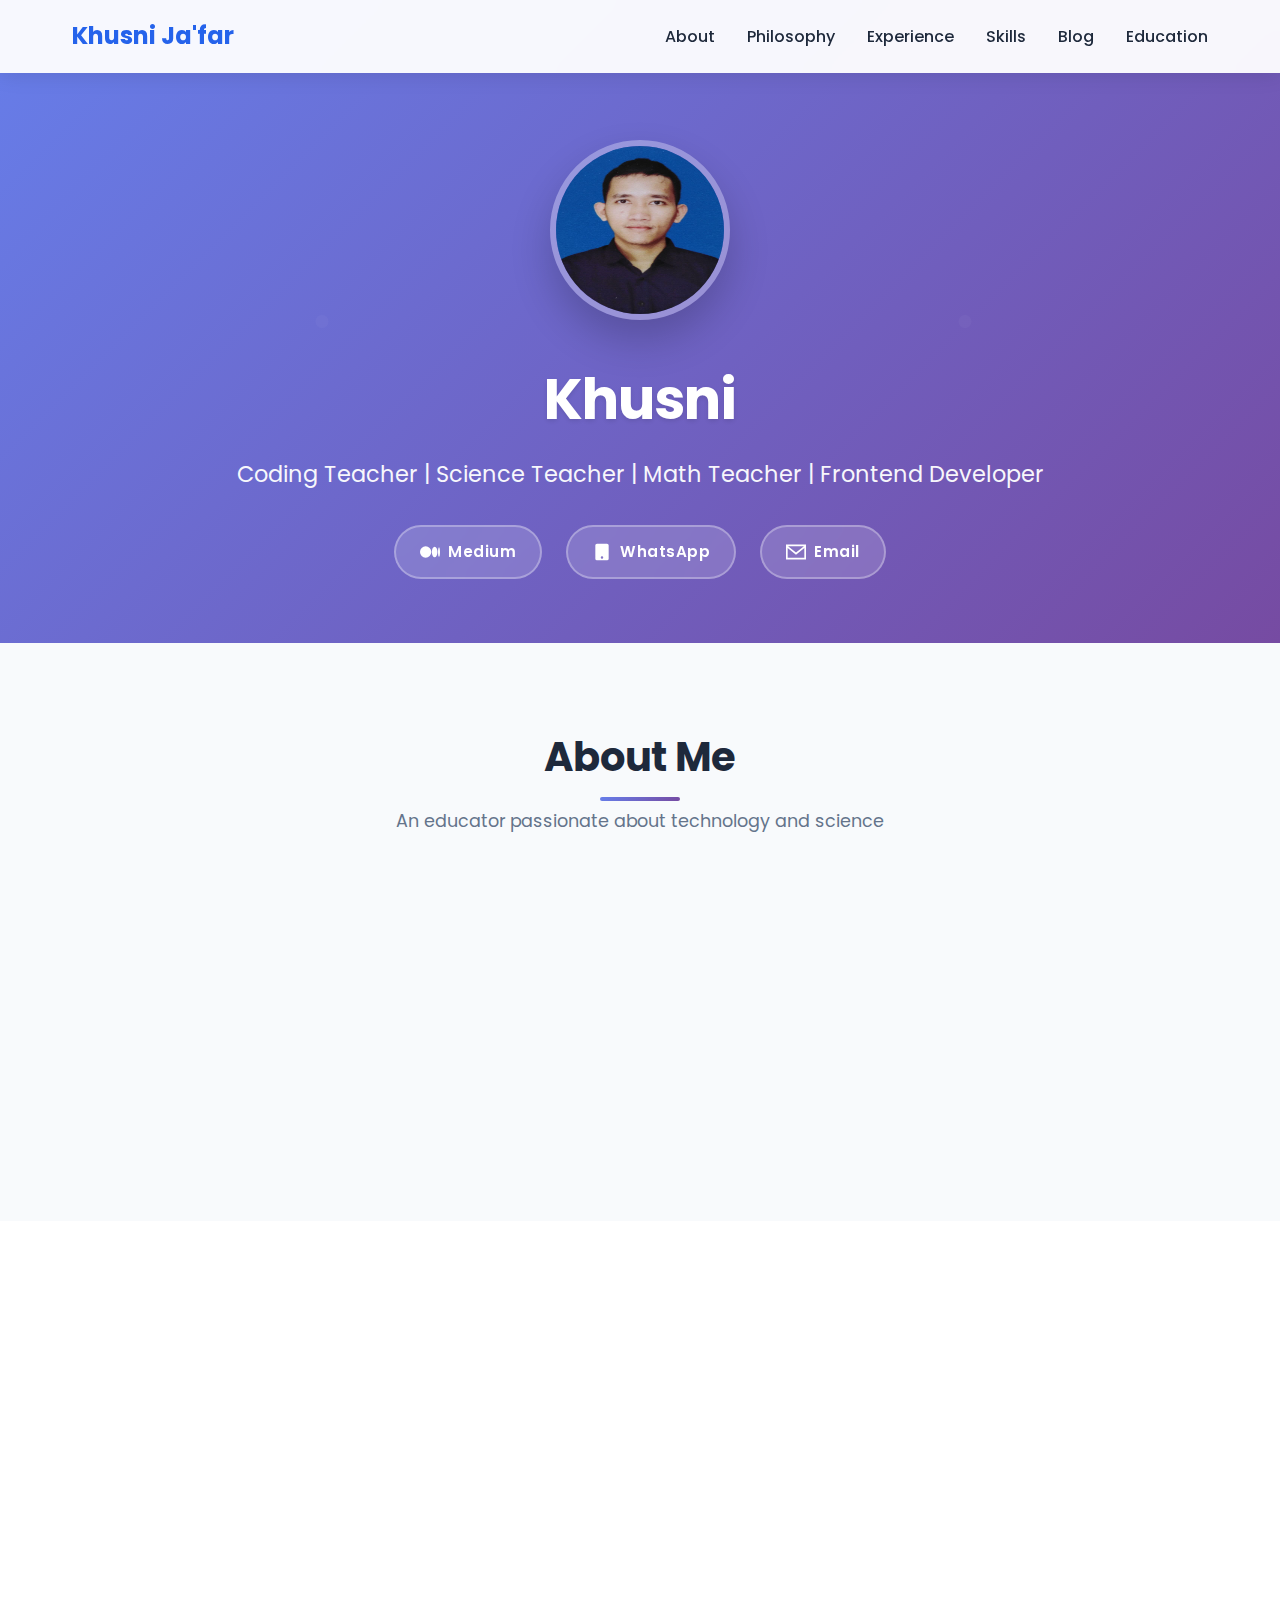
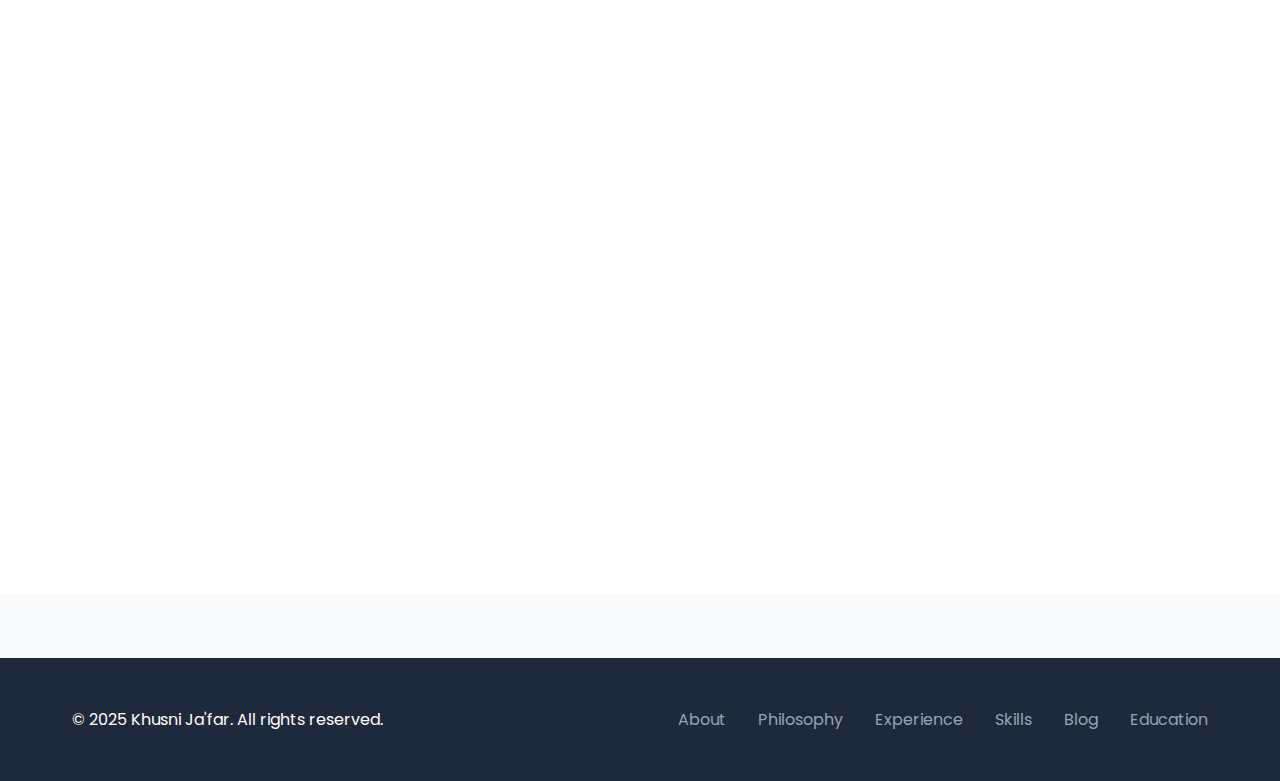
<file: index.html>
<!DOCTYPE html>
<html lang="id">

<head>
    <meta charset="UTF-8">
    <meta name="viewport" content="width=device-width, initial-scale=1.0">

    <!-- Primary Meta Tags -->
    <title>Khusni Ja'far - Coding Mentor, Math & Science Teacher | Educator & Frontend Developer</title>
    <meta name="title" content="Khusni Ja'far - Coding Mentor, Math & Science Teacher | Educator & Frontend Developer">
    <meta name="description"
        content="Khusni Ja'far adalah Coding Mentor, Math & Science Teacher, dan Frontend Developer. Spesialisasi dalam coding education, ilmu pengetahuan alam, dan matematika. Pengalaman mengajar di berbagai institusi pendidikan.">
    <meta name="keywords"
        content="Khusni Ja'far, coding mentor, coding teacher, math teacher, science teacher, frontend developer, educator, pengajar coding, guru matematika, guru IPA, pendidikan fisika">
    <meta name="author" content="Khusni Ja'far">
    <meta name="robots" content="index, follow, max-image-preview:large, max-snippet:-1, max-video-preview:-1">
    <meta name="googlebot" content="index, follow">
    <meta name="bingbot" content="index, follow">
    <meta name="language" content="Indonesian">
    <meta name="revisit-after" content="7 days">

    <!-- Google Search Console Verification -->
    <meta name="google-site-verification" content="google06a951b542b6181d" />

    <!-- Canonical URL -->
    <link rel="canonical" href="https://khusnijafar.netlify.app/">

    <!-- Open Graph / Facebook -->
    <meta property="og:type" content="website">
    <meta property="og:url" content="https://khusnijafar.netlify.app/">
    <meta property="og:title" content="Khusni Ja'far - Coding Mentor, Math & Science Teacher">
    <meta property="og:description"
        content="Coding Mentor, Math & Science Teacher, dan Frontend Developer. Spesialisasi dalam coding education, ilmu pengetahuan alam, dan matematika.">
    <meta property="og:image" content="https://khusnijafar.netlify.app/public/khusni-photo.jpg">
    <meta property="og:image:width" content="1200">
    <meta property="og:image:height" content="630">
    <meta property="og:locale" content="id_ID">
    <meta property="og:site_name" content="Khusni Ja'far - Personal Website">

    <!-- Twitter -->
    <meta name="twitter:card" content="summary_large_image">
    <meta name="twitter:url" content="https://khusnijafar.netlify.app/">
    <meta name="twitter:title" content="Khusni Ja'far - Coding Mentor, Math & Science Teacher">
    <meta name="twitter:description"
        content="Coding Mentor, Math & Science Teacher, dan Frontend Developer. Spesialisasi dalam coding education, ilmu pengetahuan alam, dan matematika.">
    <meta name="twitter:image" content="https://khusnijafar.netlify.app/public/khusni-photo.jpg">
    <meta name="twitter:creator" content="@yourtwitterhandle">

    <!-- Additional SEO -->
    <meta name="theme-color" content="#2563eb">
    <link rel="preconnect" href="https://fonts.googleapis.com">
    <link rel="preconnect" href="https://fonts.gstatic.com" crossorigin>
    <link href="https://fonts.googleapis.com/css2?family=Poppins:wght@300;400;500;600;700&display=swap"
        rel="stylesheet">
    <link rel="stylesheet" href="style.css">
</head>

<body>
    <!-- Navigation -->
    <nav class="nav" id="navbar">
        <div class="container">
            <a href="#" class="nav-logo">Khusni Ja'far</a>
            <button class="mobile-nav-toggle" id="mobile-nav-toggle">
                <span></span>
                <span></span>
                <span></span>
            </button>
            <ul class="nav-menu" id="nav-menu">
                <li><a href="#summary">About</a></li>
                <li><a href="#philosophy">Philosophy</a></li>
                <li><a href="#work-experience">Experience</a></li>
                <li><a href="#skills">Skills</a></li>
                <li><a href="#blog">Blog</a></li>
                <li><a href="#education">Education</a></li>
            </ul>
        </div>
    </nav>

    <!-- Header -->
    <header>
        <div class="container">
            <img src="public/khusni-photo.jpg" alt="Khusni Ja'far" class="profile-img">
            <h1>Khusni Ja'far</h1>
            <p>Coding Teacher | Science Teacher | Math Teacher | Frontend Developer</p>
            <div class="social-links">
                <a href="https://medium.com/tulisankhusni" target="_blank" rel="noopener noreferrer nofollow"
                    class="social-link">
                    <svg width="24" height="24" viewBox="0 0 24 24" fill="currentColor">
                        <path
                            d="M13.54 12a6.8 6.8 0 01-6.77 6.82A6.8 6.8 0 010 12a6.8 6.8 0 016.77-6.82A6.8 6.8 0 0113.54 12zM20.96 12c0 3.54-1.51 6.42-3.38 6.42-1.87 0-3.39-2.88-3.39-6.42s1.52-6.42 3.39-6.42 3.38 2.88 3.38 6.42M24 12c0 3.17-.53 5.75-1.19 5.75-.66 0-1.19-2.58-1.19-5.75s.53-5.75 1.19-5.75C23.47 6.25 24 8.83 24 12z" />
                    </svg>
                    <span>Medium</span>
                </a>
                <a href="https://wa.me/6285282923236" target="_blank" rel="noopener noreferrer nofollow"
                    class="social-link">
                    <svg width="24" height="24" viewBox="0 0 24 24" fill="currentColor">
                        <path
                            d="M6 2h12a2 2 0 0 1 2 2v16a2 2 0 0 1-2 2H6a2 2 0 0 1-2-2V4a2 2 0 0 1 2-2zm6 18a1.5 1.5 0 1 0 0-3 1.5 1.5 0 0 0 0 3z" />
                    </svg>
                    <span>WhatsApp</span>
                </a>
                <a href="mailto:khusnijafar@gmail.com" class="social-link">
                    <svg width="24" height="24" viewBox="0 0 24 24" fill="currentColor">
                        <path
                            d="M0 3v18h24V3H0zm21.518 2L12 12.713 2.482 5h19.036zM2 19V7.183l10 8.104 10-8.104V19H2z" />
                    </svg>
                    <span>Email</span>
                </a>
            </div>
        </div>
    </header>

    <!-- Summary Section -->
    <section id="summary">
        <div class="container">
            <div class="section-header fade-in-up">
                <h2>About Me</h2>
                <p>An educator passionate about technology and science</p>
            </div>
            <div class="card fade-in-up">
                <p>Hello, I am Khusni Ja'far, a dedicated educator driven by a philosophy of lifelong learning. My
                    journey began with a profound love for reading and self-improvement, which naturally evolved into a
                    commitment to education. I am passionate about bridging the gap between theory and practice,
                    specifically within the fields of Informatics, Natural Sciences, and Mathematics. My goal is to not
                    only transfer knowledge but to inspire critical thinking and technical proficiency in the next
                    generation of learners.
                </p>
            </div>
        </div>
    </section>

    <!-- Educational Philosophy Section -->
    <section id="philosophy">
        <div class="container">
            <div class="section-header fade-in-up">
                <h2>My Educational Philosophy</h2>
                <p>My approach to teaching and student development</p>
            </div>
            <div class="card fade-in-up">
                <p>I believe that every student is intelligent and possesses unique talents. I do not favor only one or
                    two of the most academically gifted students in my class, nor do I look down on those who struggle
                    to keep up. In my view, students who excel in and enjoy my subject likely have a natural interest or
                    inclination in that area.</p>

                <p>However, I remain committed to professionally delivering lessons in a way that helps all students
                    understand the material effectively.</p>

                <p>Each student has their own path to success—some may thrive working in offices, others as scientists,
                    content creators, athletes, artists, and so on. Therefore, I do not force all students to become
                    experts in the subject I teach. I recognize that every student has different types of intelligence
                    and unique talents.</p>
            </div>
        </div>
    </section>

    <!-- Work Experience Section -->
    <section id="work-experience">
        <div class="container">
            <div class="section-header fade-in-up">
                <h2>Professional Experience</h2>
                <p>My journey in software development and education</p>
            </div>
            <div class="card slide-in-left">
                <div class="job">
                    <h3>Coding Teacher - Part-time</h3>
                    <p class="company">Kalananti by Ruang Guru | 2025 – Present</p>
                    <ul>
                        <li>Teaching MIT App Inventor coding to students at SMP N 1 Bogor</li>
                        <li>Teaching basic programming knowledge and logic programming</li>
                        <li>Guiding students through hands-on projects and problem-solving activities in app creation
                        </li>
                        <li>Creating and implementing creative assignments to enhance student engagement</li>
                        <li>Assessing and evaluating student performance</li>
                    </ul>
                </div>
                <div class="job">
                    <h3>Math Teacher</h3>
                    <p class="company">Ruang Guru Private | 2025 – Present</p>
                    <ul>
                        <li>Teaching private one-on-one Math lessons for Grade 9 and 10 students</li>
                        <li>Creating and implementing creative assignments to enhance student engagement</li>
                        <li>Assessing and evaluating student performance</li>
                    </ul>
                </div>
                <div class="job">
                    <h3>Coding Mentor - Freelance</h3>
                    <p class="company">Timedoor Academy | 2024 – Present</p>
                    <ul>
                        <li>Mentoring students, providing assistance and guidance in resolving difficulties encountered
                            during learning.</li>
                        <li>Supporting students in their self-paced learning, offering problem-solving strategies and
                            clarifying complex concepts to enhance understanding.</li>
                    </ul>
                </div>
                <div class="job">
                    <h3>Frontend Developer - Full-time</h3>
                    <p class="company">Tilaka Nusa Teknologi | 2022 - 2025</p>
                    <ul>
                        <li>Conducted debugging, fixing errors and bugs for optimized mobile and web applications
                            performance</li>
                        <li>Worked collaboratively in an agile team environment with cross-functional teams</li>
                    </ul>
                </div>
            </div>
        </div>
    </section>

    <!-- Skills Section -->
    <section id="skills">
        <div class="container">
            <div class="section-header fade-in-up">
                <h2>Skills & Expertise</h2>
                <p>Technical skills and professional competencies</p>
            </div>
            <div class="skills-grid">
                <div class="skill-category fade-in-up">
                    <h4>🔄 Professional Skills</h4>
                    <div class="skill-tags">
                        <span class="skill-tag">Team Collaboration</span>
                        <span class="skill-tag">Time Management</span>
                        <span class="skill-tag">Adaptability</span>
                        <span class="skill-tag">Creativity & Innovation</span>
                        <span class="skill-tag">Problem Solving</span>
                        <span class="skill-tag">Critical Thinking</span>
                        <span class="skill-tag">Responsible</span>
                    </div>
                </div>
                <div class="skill-category fade-in-up">
                    <h4>👨‍🏫 Education & Mentoring</h4>
                    <div class="skill-tags">
                        <span class="skill-tag">Student Mentoring</span>
                        <span class="skill-tag">Teaching</span>
                        <span class="skill-tag">Informatics</span>
                        <span class="skill-tag">Science</span>
                        <span class="skill-tag">Natural Sciences</span>
                        <span class="skill-tag">Physics</span>
                        <span class="skill-tag">Mathematics</span>
                    </div>
                </div>
                <div class="skill-category fade-in-up">
                    <h4>💻 Technical Skills</h4>
                    <div class="skill-tags">
                        <span class="skill-tag">HTML</span>
                        <span class="skill-tag">CSS</span>
                        <span class="skill-tag">JavaScript</span>
                        <span class="skill-tag">React</span>
                        <span class="skill-tag">Git</span>
                    </div>
                </div>
            </div>
        </div>
    </section>

    <!-- Blog Section -->
    <section id="blog">
        <div class="container">
            <div class="section-header fade-in-up">
                <h2>Blog & Articles</h2>
                <p>Beberapa tulisan yang saya publikasikan agar pembaca bisa ikut belajar dan refleksi bersama</p>
            </div>
            <div class="blog-grid">
                <article class="blog-card fade-in-up">
                    <div class="blog-meta">
                        <span class="blog-date">2025</span>
                        <span class="blog-platform">Medium</span>
                    </div>
                    <h3 class="blog-title">Belajar Koding dari Nol: Mengapa Logika Lebih Penting daripada Syntax</h3>
                    <p class="blog-excerpt">
                        Tulisan reflektif tentang bagaimana saya mengajarkan dasar-dasar logika pemrograman ke siswa,
                        dengan pendekatan yang sederhana, manusiawi, dan menyenangkan.
                    </p>
                    <div class="blog-tags">
                        <span class="blog-tag">Coding Education</span>
                        <span class="blog-tag">Teaching</span>
                        <span class="blog-tag">Refleksi</span>
                    </div>
                    <a href="https://medium.com/tulisankhusni/belajar-koding-dari-nol-mengapa-logika-lebih-penting-daripada-syntax-71d5c48615ab"
                        target="_blank" rel="noopener noreferrer nofollow" class="blog-link">
                        Baca di Medium
                    </a>
                </article>

                <article class="blog-card fade-in-up">
                    <div class="blog-meta">
                        <span class="blog-date">2024</span>
                        <span class="blog-platform">Medium</span>
                    </div>
                    <h3 class="blog-title">Lebih dari Sekadar Nilai: Mengapa Saya Tidak Punya “Anak Emas” di Kelas</h3>
                    <p class="blog-excerpt">
                        Renungan pribadi tentang bagaimana saya memandang kecerdasan siswa yang beragam, dan mengapa
                        pendekatan pengajaran harus menghargai perbedaan tersebut.
                    </p>
                    <div class="blog-tags">
                        <span class="blog-tag">Pendidikan</span>
                        <span class="blog-tag">Mindset</span>
                        <span class="blog-tag">Guru</span>
                    </div>
                    <a href="https://khusnijafar.medium.com/lebih-dari-sekadar-nilai-mengapa-saya-tidak-punya-anak-emas-di-kelas-9c1df70b1909"
                        target="_blank" rel="noopener noreferrer nofollow" class="blog-link">
                        Baca di Medium
                    </a>
                </article>
            </div>
        </div>
    </section>

    <!-- Education Section -->
    <section id="education">
        <div class="container">
            <div class="section-header fade-in-up">
                <h2>Education</h2>
                <p>Academic background and continuous learning</p>
            </div>
            <div class="education-card fade-in-up">
                <h3>Bachelor of Physics Education (Pendidikan Fisika)</h3>
                <p>Indraprasta PGRI University | Graduated 2024</p>
            </div>
            <div class="education-card fade-in-up">
                <h3>Master of Science Education (Pendidikan MIPA)</h3>
                <p>Indraprasta PGRI University | Estimated Graduation 2027</p>
            </div>
        </div>
    </section>

    <!-- Footer -->
    <footer>
        <div class="container">
            <div class="footer-content">
                <div>
                    <p>&copy; 2025 Khusni Ja'far. All rights reserved.</p>
                </div>
                <ul class="footer-links">
                    <li><a href="#summary">About</a></li>
                    <li><a href="#philosophy">Philosophy</a></li>
                    <li><a href="#work-experience">Experience</a></li>
                    <li><a href="#skills">Skills</a></li>
                    <li><a href="#blog">Blog</a></li>
                    <li><a href="#education">Education</a></li>
                </ul>
            </div>
        </div>
    </footer>

    <!-- Structured Data (JSON-LD) -->
    <script type="application/ld+json">
    {
        "@context": "https://schema.org",
        "@type": "Person",
        "name": "Khusni Ja'far",
        "jobTitle": "Coding Mentor, Math & Science Teacher, Frontend Developer",
        "description": "Coding Mentor, Math & Science Teacher, dan Frontend Developer. Spesialisasi dalam coding education, ilmu pengetahuan alam, dan matematika.",
        "url": "https://khusnijafar.netlify.app",
        "image": "https://khusnijafar.netlify.app/public/khusni-photo.jpg",
        "email": "khusnijafar@gmail.com",
        "sameAs": [
            "https://medium.com/tulisankhusni",
            "https://wa.me/6285282923236"
        ],
        "knowsAbout": [
            "Coding Education",
            "Mathematics",
            "Natural Sciences",
            "Physics",
            "Frontend Development",
            "Teaching",
            "Student Mentoring"
        ],
        "alumniOf": {
            "@type": "EducationalOrganization",
            "name": "Indraprasta PGRI University"
        },
        "hasCredential": [
            {
                "@type": "EducationalOccupationalCredential",
                "credentialCategory": "degree",
                "educationalLevel": "Bachelor's Degree",
                "name": "Bachelor of Physics Education (Pendidikan Fisika)",
                "dateCreated": "2024"
            },
            {
                "@type": "EducationalOccupationalCredential",
                "credentialCategory": "degree",
                "educationalLevel": "Master's Degree",
                "name": "Master of Science Education (Pendidikan MIPA)",
                "dateCreated": "2027"
            }
        ],
        "worksFor": [
            {
                "@type": "Organization",
                "name": "Kalananti by Ruang Guru",
                "jobTitle": "Coding Teacher"
            },
            {
                "@type": "Organization",
                "name": "SMK Informatika Bina Generasi",
                "jobTitle": "IPAS Teacher"
            },
            {
                "@type": "Organization",
                "name": "Ruang Guru Private",
                "jobTitle": "Math Teacher"
            },
            {
                "@type": "Organization",
                "name": "Timedoor Academy",
                "jobTitle": "Coding Mentor"
            }
        ],
        "hasOccupation": {
            "@type": "Occupation",
            "name": "Educator",
            "occupationLocation": {
                "@type": "Country",
                "name": "Indonesia"
            },
            "skills": [
                "Team Collaboration",
                "Time Management",
                "Adaptability",
                "Creativity & Innovation",
                "Problem Solving",
                "Critical Thinking",
                "Student Mentoring",
                "Teaching",
                "Informatics",
                "Science",
                "Natural Sciences",
                "Physics",
                "Mathematics"
            ]
        }
    }
    </script>

    <script src="script.js"></script>
</body>

</html>
</file>
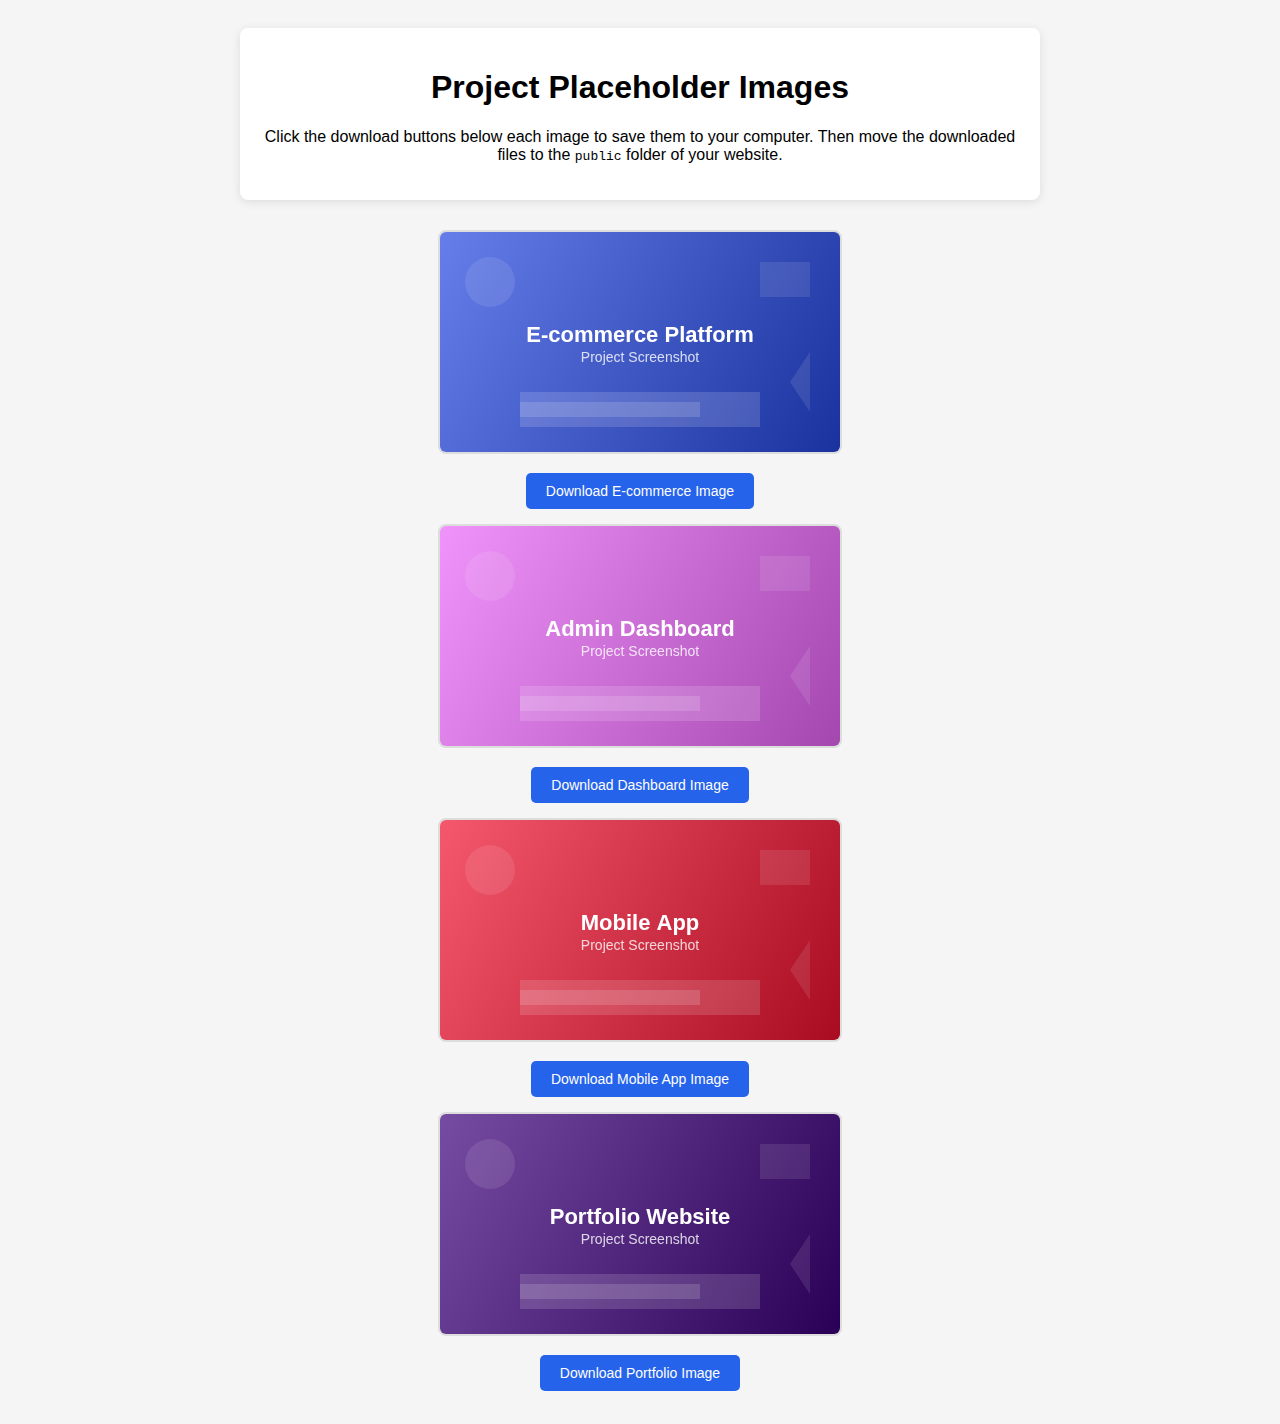
<file: create-placeholders.html>
<!DOCTYPE html>
<html lang="en">
<head>
    <meta charset="UTF-8">
    <meta name="viewport" content="width=device-width, initial-scale=1.0">
    <title>Create Project Placeholders</title>
    <style>
        body {
            font-family: Arial, sans-serif;
            padding: 20px;
            background: #f5f5f5;
            text-align: center;
        }
        .container {
            max-width: 800px;
            margin: 0 auto;
        }
        canvas {
            border: 2px solid #ddd;
            margin: 10px;
            border-radius: 8px;
        }
        .download-btn {
            background: #2563eb;
            color: white;
            border: none;
            padding: 10px 20px;
            border-radius: 5px;
            cursor: pointer;
            margin: 5px;
            font-size: 14px;
        }
        .download-btn:hover {
            background: #1d4ed8;
        }
        .instructions {
            background: white;
            padding: 20px;
            border-radius: 8px;
            margin-bottom: 20px;
            box-shadow: 0 2px 10px rgba(0,0,0,0.1);
        }
    </style>
</head>
<body>
    <div class="container">
        <div class="instructions">
            <h1>Project Placeholder Images</h1>
            <p>Click the download buttons below each image to save them to your computer. Then move the downloaded files to the <code>public</code> folder of your website.</p>
        </div>
        
        <div>
            <canvas id="ecommerce" width="400" height="220"></canvas>
            <br>
            <button class="download-btn" onclick="downloadImage('ecommerce', 'project-ecommerce.jpg')">Download E-commerce Image</button>
        </div>
        
        <div>
            <canvas id="dashboard" width="400" height="220"></canvas>
            <br>
            <button class="download-btn" onclick="downloadImage('dashboard', 'project-dashboard.jpg')">Download Dashboard Image</button>
        </div>
        
        <div>
            <canvas id="mobile" width="400" height="220"></canvas>
            <br>
            <button class="download-btn" onclick="downloadImage('mobile', 'project-mobile-app.jpg')">Download Mobile App Image</button>
        </div>
        
        <div>
            <canvas id="portfolio" width="400" height="220"></canvas>
            <br>
            <button class="download-btn" onclick="downloadImage('portfolio', 'project-portfolio.jpg')">Download Portfolio Image</button>
        </div>
    </div>

    <script>
        function createProjectImage(canvasId, title, color) {
            const canvas = document.getElementById(canvasId);
            const ctx = canvas.getContext('2d');
            
            // Create gradient background
            const gradient = ctx.createLinearGradient(0, 0, 400, 220);
            gradient.addColorStop(0, color);
            gradient.addColorStop(1, adjustBrightness(color, -30));
            
            ctx.fillStyle = gradient;
            ctx.fillRect(0, 0, 400, 220);
            
            // Add decorative elements
            ctx.fillStyle = 'rgba(255, 255, 255, 0.1)';
            
            // Circle
            ctx.beginPath();
            ctx.arc(50, 50, 25, 0, 2 * Math.PI);
            ctx.fill();
            
            // Rectangle
            ctx.fillRect(320, 30, 50, 35);
            
            // Triangle
            ctx.beginPath();
            ctx.moveTo(350, 150);
            ctx.lineTo(370, 120);
            ctx.lineTo(370, 180);
            ctx.closePath();
            ctx.fill();
            
            // Add title
            ctx.fillStyle = 'white';
            ctx.font = 'bold 22px Arial';
            ctx.textAlign = 'center';
            ctx.fillText(title, 200, 110);
            
            // Add subtitle
            ctx.font = '14px Arial';
            ctx.fillStyle = 'rgba(255, 255, 255, 0.8)';
            ctx.fillText('Project Screenshot', 200, 130);
            
            // Add mock UI elements
            ctx.fillStyle = 'rgba(255, 255, 255, 0.15)';
            ctx.fillRect(80, 160, 240, 35);
            ctx.fillRect(80, 170, 180, 15);
        }
        
        function adjustBrightness(hex, percent) {
            const num = parseInt(hex.replace("#", ""), 16);
            const amt = Math.round(2.55 * percent);
            const R = (num >> 16) + amt;
            const G = (num >> 8 & 0x00FF) + amt;
            const B = (num & 0x0000FF) + amt;
            return "#" + (0x1000000 + (R < 255 ? R < 1 ? 0 : R : 255) * 0x10000 +
                (G < 255 ? G < 1 ? 0 : G : 255) * 0x100 +
                (B < 255 ? B < 1 ? 0 : B : 255)).toString(16).slice(1);
        }
        
        function downloadImage(canvasId, filename) {
            const canvas = document.getElementById(canvasId);
            const link = document.createElement('a');
            link.download = filename;
            link.href = canvas.toDataURL('image/jpeg', 0.9);
            link.click();
        }
        
        // Generate all images when page loads
        window.onload = function() {
            createProjectImage('ecommerce', 'E-commerce Platform', '#667eea');
            createProjectImage('dashboard', 'Admin Dashboard', '#f093fb');
            createProjectImage('mobile', 'Mobile App', '#f5576c');
            createProjectImage('portfolio', 'Portfolio Website', '#764ba2');
        };
    </script>
</body>
</html>
</file>
<file: style.css>
:root {
    --primary-color: #2563eb;
    --primary-dark: #1d4ed8;
    --secondary-color: #64748b;
    --accent-color: #f59e0b;
    --background-color: #f8fafc;
    --surface-color: #ffffff;
    --text-primary: #1e293b;
    --text-secondary: #64748b;
    --text-light: #94a3b8;
    --border-color: #e2e8f0;
    --success-color: #10b981;
    --gradient-primary: linear-gradient(135deg, #667eea 0%, #764ba2 100%);
    --gradient-secondary: linear-gradient(135deg, #f093fb 0%, #f5576c 100%);
    --box-shadow: 0 10px 25px -5px rgba(0, 0, 0, 0.1), 0 10px 10px -5px rgba(0, 0, 0, 0.04);
    --box-shadow-hover: 0 20px 25px -5px rgba(0, 0, 0, 0.1), 0 10px 10px -5px rgba(0, 0, 0, 0.04);
}

* {
    margin: 0;
    padding: 0;
    box-sizing: border-box;
}

body {
    font-family: 'Poppins', -apple-system, BlinkMacSystemFont, 'Segoe UI', Roboto, sans-serif;
    line-height: 1.7;
    color: var(--text-primary);
    background: var(--background-color);
    overflow-x: hidden;
}

.container {
    max-width: 1200px;
    margin: 0 auto;
    padding: 0 2rem;
}

/* Header Styles */
header {
    background: var(--gradient-primary);
    color: white;
    padding: 0 0 4rem;
    position: relative;
    overflow: hidden;
    margin-top: 0;
}

header::before {
    content: '';
    position: absolute;
    top: 0;
    left: 0;
    right: 0;
    bottom: 0;
    background: url('data:image/svg+xml,<svg xmlns="http://www.w3.org/2000/svg" viewBox="0 0 100 100"><defs><pattern id="grain" width="100" height="100" patternUnits="userSpaceOnUse"><circle cx="50" cy="50" r="1" fill="white" opacity="0.1"/></pattern></defs><rect width="100" height="100" fill="url(%23grain)"/></svg>');
    opacity: 0.3;
}

header .container {
    position: relative;
    z-index: 2;
    text-align: center;
    padding-top: 2rem; /* Reduced from 6rem to 2rem */
}

.profile-img {
    width: 180px;
    height: 180px;
    border-radius: 50%;
    border: 6px solid rgba(255, 255, 255, 0.3);
    box-shadow: 0 20px 40px rgba(0, 0, 0, 0.2);
    transition: all 0.4s cubic-bezier(0.175, 0.885, 0.32, 1.275);
    margin-bottom: 2rem;
    margin-top: 1rem;
    display: block;
    margin-left: auto;
    margin-right: auto;
}

.profile-img:hover {
    transform: scale(1.05) rotate(2deg);
    border-color: var(--accent-color);
    box-shadow: 0 30px 60px rgba(0, 0, 0, 0.3);
}

header h1 {
    font-size: 3.5rem;
    font-weight: 700;
    margin-bottom: 0.5rem;
    text-shadow: 0 2px 4px rgba(0, 0, 0, 0.1);
    letter-spacing: -0.02em;
}

header p {
    font-size: 1.4rem;
    font-weight: 400;
    opacity: 0.95;
    margin-bottom: 2rem;
}

/* Social Links */
.social-links {
    display: flex;
    justify-content: center;
    gap: 1.5rem;
    margin-top: 2rem;
}

.social-link {
    display: flex;
    align-items: center;
    gap: 0.5rem;
    padding: 0.75rem 1.5rem;
    background: rgba(255, 255, 255, 0.15);
    border: 2px solid rgba(255, 255, 255, 0.3);
    border-radius: 50px;
    color: white;
    text-decoration: none;
    font-weight: 500;
    font-size: 0.95rem;
    transition: all 0.3s cubic-bezier(0.175, 0.885, 0.32, 1.275);
    backdrop-filter: blur(10px);
}

.social-link:hover {
    background: rgba(255, 255, 255, 0.25);
    border-color: var(--accent-color);
    transform: translateY(-2px);
    box-shadow: 0 10px 25px rgba(0, 0, 0, 0.2);
}

.social-link svg {
    width: 20px;
    height: 20px;
    transition: transform 0.3s ease;
}

.social-link:hover svg {
    transform: scale(1.1);
}

.social-link span {
    font-weight: 600;
    letter-spacing: 0.5px;
}

/* Navigation */
.nav {
    position: fixed;
    top: 0;
    left: 0;
    right: 0;
    background: rgba(255, 255, 255, 0.95);
    backdrop-filter: blur(10px);
    z-index: 1000;
    padding: 1rem 0;
    transition: all 0.3s ease;
    box-shadow: 0 2px 20px rgba(0, 0, 0, 0.1);
    height: auto;
}

.nav.scrolled {
    background: rgba(255, 255, 255, 0.98);
    box-shadow: 0 4px 30px rgba(0, 0, 0, 0.1);
}

.nav .container {
    display: flex;
    justify-content: space-between;
    align-items: center;
    height: auto;
}

/* Ensure header content is not hidden behind navbar */
header {
    padding-top: calc(2rem + 60px); /* Reduced from 6rem to 2rem */
    margin-top: 0;
}

@media (max-width: 768px) {
    header {
        padding-top: calc(1.5rem + 60px); /* Reduced from 5rem to 1.5rem */
    }
}

@media (max-width: 480px) {
    header {
        padding-top: calc(1rem + 60px); /* Reduced from 4rem to 1rem */
    }
}

.nav-logo {
    font-size: 1.5rem;
    font-weight: 700;
    color: var(--primary-color);
    text-decoration: none;
}

.nav-menu {
    display: flex;
    list-style: none;
    gap: 2rem;
}

.nav-menu a {
    text-decoration: none;
    color: var(--text-primary);
    font-weight: 500;
    transition: color 0.3s ease;
    position: relative;
}

.nav-menu a:hover {
    color: var(--primary-color);
}

.nav-menu a::after {
    content: '';
    position: absolute;
    bottom: -5px;
    left: 0;
    width: 0;
    height: 2px;
    background: var(--primary-color);
    transition: width 0.3s ease;
}

.nav-menu a:hover::after {
    width: 100%;
}

/* Section Styles */
section {
    padding: 5rem 0;
    position: relative;
}

section:nth-child(even) {
    background: var(--surface-color);
}

.section-header {
    text-align: center;
    margin-bottom: 4rem;
}

.section-header h2 {
    font-size: 2.5rem;
    font-weight: 700;
    color: var(--text-primary);
    margin-bottom: 1rem;
    position: relative;
}

.section-header h2::after {
    content: '';
    position: absolute;
    bottom: -10px;
    left: 50%;
    transform: translateX(-50%);
    width: 80px;
    height: 4px;
    background: var(--gradient-primary);
    border-radius: 2px;
}

.section-header p {
    font-size: 1.1rem;
    color: var(--text-secondary);
    max-width: 600px;
    margin: 0 auto;
}

/* Card Styles */
.card {
    background: var(--surface-color);
    border-radius: 16px;
    padding: 2.5rem;
    box-shadow: var(--box-shadow);
    transition: all 0.4s cubic-bezier(0.175, 0.885, 0.32, 1.275);
    border: 1px solid var(--border-color);
    position: relative;
    overflow: hidden;
}

.card::before {
    content: '';
    position: absolute;
    top: 0;
    left: 0;
    right: 0;
    height: 4px;
    background: var(--gradient-primary);
    transform: scaleX(0);
    transition: transform 0.3s ease;
}

.card:hover {
    transform: translateY(-8px);
    box-shadow: var(--box-shadow-hover);
}

.card:hover::before {
    transform: scaleX(1);
}

/* Summary Section */
#summary .card {
    text-align: center;
    font-size: 1.1rem;
    line-height: 1.8;
    color: var(--text-secondary);
}

/* Work Experience */
.job {
    margin-bottom: 2.5rem;
    padding-bottom: 2.5rem;
    margin-left: 2.5rem;
    margin-right: 2.5rem;
    border-bottom: 1px solid var(--border-color);
    position: relative;
}

.job:last-child {
    border-bottom: none;
    margin-bottom: 0;
    padding-bottom: 0;
}

.job::before {
    content: '';
    position: absolute;
    left: -2.5rem;
    top: 0.5rem;
    width: 12px;
    height: 12px;
    background: var(--primary-color);
    border-radius: 50%;
    border: 3px solid var(--surface-color);
    box-shadow: 0 0 0 3px var(--primary-color);
}

.job h3 {
    font-size: 1.4rem;
    font-weight: 600;
    color: var(--text-primary);
    margin-bottom: 0.5rem;
}

.job .company {
    font-size: 1.1rem;
    font-weight: 500;
    color: var(--primary-color);
    margin-bottom: 1rem;
    display: flex;
    align-items: center;
    gap: 0.5rem;
}

.job .company::before {
    content: '🏢';
    font-size: 1rem;
}

.job ul {
    list-style: none;
    padding-left: 0;
}

.job ul li {
    position: relative;
    padding-left: 1.5rem;
    margin-bottom: 0.5rem;
    color: var(--text-secondary);
}

.job ul li::before {
    content: '▸';
    position: absolute;
    left: 0;
    color: var(--primary-color);
    font-weight: bold;
}

/* Skills Section */
.skills-grid {
    display: grid;
    grid-template-columns: repeat(auto-fit, minmax(200px, 1fr));
    gap: 1.5rem;
    margin-top: 2rem;
}

.skill-category {
    background: var(--surface-color);
    border-radius: 12px;
    padding: 1.5rem;
    box-shadow: var(--box-shadow);
    transition: transform 0.3s ease;
}

.skill-category:hover {
    transform: translateY(-4px);
}

.skill-category h4 {
    color: var(--primary-color);
    margin-bottom: 1rem;
    font-size: 1.1rem;
    font-weight: 600;
}

.skill-tags {
    display: flex;
    flex-wrap: wrap;
    gap: 0.5rem;
}

.skill-tag {
    background: var(--gradient-primary);
    color: white;
    padding: 0.5rem 1rem;
    border-radius: 20px;
    font-size: 0.85rem;
    font-weight: 500;
    transition: all 0.3s ease;
}

.skill-tag:hover {
    background: var(--primary-color);
    color: white;
    transform: translateY(-2px);
}

/* Projects Section */
.projects-grid {
    display: grid;
    grid-template-columns: repeat(2, 1fr);
    gap: 2rem;
    margin-top: 2rem;
}

.project-card-link {
    text-decoration: none;
    color: inherit;
    display: block;
    transition: all 0.3s ease;
    cursor: pointer;
}

.project-card-link:hover {
    text-decoration: none;
    color: inherit;
}

.project-card {
    background: var(--surface-color);
    border-radius: 16px;
    overflow: hidden;
    box-shadow: var(--box-shadow);
    transition: all 0.4s cubic-bezier(0.175, 0.885, 0.32, 1.275);
    position: relative;
}

.project-card::before {
    content: '';
    position: absolute;
    top: 0;
    left: 0;
    right: 0;
    bottom: 0;
    background: var(--gradient-primary);
    opacity: 0;
    transition: opacity 0.3s ease;
    z-index: 1;
}

.project-card:hover {
    transform: translateY(-8px);
    box-shadow: var(--box-shadow-hover);
}

.project-card:hover::before {
    opacity: 0.05;
}

.project-image {
    position: relative;
    height: 280px;
    overflow: hidden;
}

.project-screenshot {
    width: 100%;
    height: 100%;
    object-fit: contain;
    background: var(--background-color);
    transition: transform 0.4s ease;
}

.project-card:hover .project-screenshot {
    transform: scale(1.05);
}

.project-overlay {
    position: absolute;
    top: 0;
    left: 0;
    right: 0;
    bottom: 0;
    background: rgba(0, 0, 0, 0.7);
    display: flex;
    align-items: center;
    justify-content: center;
    opacity: 0;
    transition: opacity 0.3s ease;
}

.project-card:hover .project-overlay {
    opacity: 1;
}

.project-link {
    display: flex;
    align-items: center;
    justify-content: center;
    width: 50px;
    height: 50px;
    background: var(--primary-color);
    border-radius: 50%;
    color: white;
    text-decoration: none;
    transition: all 0.3s ease;
}

.project-link:hover {
    background: var(--primary-dark);
    transform: scale(1.1);
}

.project-content {
    padding: 1.5rem;
    position: relative;
    z-index: 2;
}

.project-content h3 {
    font-size: 1.4rem;
    font-weight: 600;
    color: var(--text-primary);
    margin-bottom: 0.75rem;
    line-height: 1.3;
}

.project-content p {
    color: var(--text-secondary);
    font-size: 0.95rem;
    line-height: 1.6;
    margin-bottom: 1rem;
}

.project-tech {
    display: flex;
    flex-wrap: wrap;
    gap: 0.5rem;
}

.tech-tag {
    background: var(--background-color);
    color: var(--text-secondary);
    padding: 0.25rem 0.75rem;
    border-radius: 20px;
    font-size: 0.8rem;
    font-weight: 500;
    border: 1px solid var(--border-color);
    transition: all 0.3s ease;
}

.tech-tag:hover {
    background: var(--primary-color);
    color: white;
    border-color: var(--primary-color);
    transform: translateY(-1px);
}

/* Education Section */
.education-card {
    text-align: center;
    background: var(--gradient-secondary);
    color: white;
    border-radius: 16px;
    padding: 3rem 2rem;
    position: relative;
    overflow: hidden;
}

.education-card::before {
    content: '';
    position: absolute;
    top: 0;
    left: 0;
    right: 0;
    bottom: 0;
    background: url('data:image/svg+xml,<svg xmlns="http://www.w3.org/2000/svg" viewBox="0 0 100 100"><defs><pattern id="dots" width="20" height="20" patternUnits="userSpaceOnUse"><circle cx="10" cy="10" r="1" fill="white" opacity="0.1"/></pattern></defs><rect width="100" height="100" fill="url(%23dots)"/></svg>');
}

.education-card h3 {
    font-size: 1.8rem;
    font-weight: 600;
    margin-bottom: 1rem;
    position: relative;
    z-index: 2;
}

.education-card p {
    font-size: 1.1rem;
    opacity: 0.9;
    position: relative;
    z-index: 2;
}

/* Footer */
footer {
    background: var(--text-primary);
    color: white;
    text-align: center;
    padding: 3rem 0;
    margin-top: 4rem;
}

.footer-content {
    display: flex;
    justify-content: space-between;
    align-items: center;
    flex-wrap: wrap;
    gap: 2rem;
}

.footer-links {
    display: flex;
    gap: 2rem;
    list-style: none;
}

.footer-links a {
    color: var(--text-light);
    text-decoration: none;
    transition: color 0.3s ease;
}

.footer-links a:hover {
    color: var(--accent-color);
}

/* Animations */
@keyframes fadeInUp {
    from {
        opacity: 0;
        transform: translateY(30px);
    }
    to {
        opacity: 1;
        transform: translateY(0);
    }
}

@keyframes slideInLeft {
    from {
        opacity: 0;
        transform: translateX(-30px);
    }
    to {
        opacity: 1;
        transform: translateX(0);
    }
}

.fade-in-up {
    animation: fadeInUp 0.8s ease-out;
}

.slide-in-left {
    animation: slideInLeft 0.8s ease-out;
}

/* Documentation Section */
.documentation-gallery {
    margin-top: 3rem;
}

.documentation-gallery h3 {
    font-size: 1.8rem;
    font-weight: 600;
    color: var(--text-primary);
    margin-bottom: 2rem;
    text-align: center;
}

.gallery-grid {
    display: grid;
    grid-template-columns: repeat(2, 1fr);
    gap: 1.5rem;
    margin-top: 2rem;
}

.gallery-item {
    border-radius: 12px;
    overflow: hidden;
    box-shadow: var(--box-shadow);
    transition: all 0.3s ease;
    aspect-ratio: 5/5;
    background: var(--surface-color);
}

.gallery-item:hover {
    transform: translateY(-4px);
    box-shadow: var(--box-shadow-hover);
}

.gallery-image {
    width: 100%;
    height: 100%;
    object-fit: cover;
    transition: transform 0.3s ease;
}

.gallery-item:hover .gallery-image {
    transform: scale(1.05);
}

/* Responsive Design for Gallery */
@media (max-width: 768px) {
    .gallery-grid {
        grid-template-columns: 1fr;
        gap: 1rem;
    }
    
    .gallery-item {
        aspect-ratio: 5/6;
    }
} 

/* Mobile Navigation */
.mobile-nav-toggle {
    display: none;
    flex-direction: column;
    justify-content: space-around;
    width: 30px;
    height: 25px;
    background: transparent;
    border: none;
    cursor: pointer;
    padding: 0;
    z-index: 10;
}

.mobile-nav-toggle span {
    width: 100%;
    height: 3px;
    background: var(--primary-color);
    border-radius: 3px;
    transition: all 0.3s ease;
}

.mobile-nav-toggle.active span:nth-child(1) {
    transform: rotate(45deg) translate(6px, 6px);
}

.mobile-nav-toggle.active span:nth-child(2) {
    opacity: 0;
}

.mobile-nav-toggle.active span:nth-child(3) {
    transform: rotate(-45deg) translate(6px, -6px);
}

/* Enhanced Responsive Design */
@media (max-width: 1024px) {
    .projects-grid {
        grid-template-columns: repeat(2, 1fr);
        gap: 1.5rem;
    }
    
    .project-image {
        height: 240px;
    }
    
    .gallery-grid {
        grid-template-columns: repeat(2, 1fr);
    }

    /* Tablet (iPad) Specific Tweaks */
    .container {
        padding: 0 1.5rem; /* Slightly larger side padding for tablets */
    }

    /* Keep navigation neat and prevent overflow */
    .nav-menu {
        gap: 1.5rem;
    }

    .nav-menu a {
        font-size: 1rem;
    }

    /* Profile image sizing for tablets */
    .profile-img {
        width: 160px;
        height: 160px;
        margin-bottom: 1.5rem;
    }

    /* Better social links arrangement */
    .social-links {
        flex-direction: row;
        flex-wrap: wrap;
        gap: 1rem;
        justify-content: center;
    }

    /* Skills layout – three columns on tablets */
    .skills-grid {
        grid-template-columns: repeat(3, 1fr);
        gap: 1.5rem;
    }
}

@media (max-width: 768px) {
    .container {
        padding: 0 1rem;
    }
    
    /* Mobile Navigation */
    .mobile-nav-toggle {
        display: flex;
    }
    
    .nav-menu {
        position: fixed;
        top: 0;
        right: -100%;
        width: 280px;
        height: 100vh;
        background: rgba(255, 255, 255, 0.98);
        backdrop-filter: blur(10px);
        flex-direction: column;
        justify-content: flex-start;
        align-items: flex-start;
        padding: 6rem 2rem 2rem;
        transition: right 0.3s ease;
        box-shadow: -5px 0 15px rgba(0, 0, 0, 0.1);
        z-index: 999;
    }
    
    .nav-menu.active {
        right: 0;
    }
    
    .nav-menu li {
        width: 100%;
        margin: 0;
        padding: 0;
    }
    
    .nav-menu a {
        display: block;
        padding: 1rem 0;
        font-size: 1.1rem;
        border-bottom: 1px solid var(--border-color);
        width: 100%;
    }
    
    .nav-menu a:hover {
        background: var(--background-color);
        padding-left: 1rem;
    }
    
    /* Header Mobile Optimizations */
    header {
        padding: calc(60px + 1.5rem) 0 2rem; /* Add fixed navbar height on mobile */
        margin-top: 0;
    }
 
    header .container {
        padding-top: 0; /* Header padding already accounts for spacing */
    }
    
    header h1 {
        font-size: 2.5rem;
        line-height: 1.2;
    }
    
    header p {
        font-size: 1.2rem;
        line-height: 1.4;
    }
    
    /* Social Links Mobile */
    .social-links {
        flex-direction: column;
        gap: 1rem;
        align-items: center;
        margin-top: 1.5rem;
    }
    
    .social-link {
        width: 100%;
        max-width: 280px;
        justify-content: center;
        padding: 1rem 1.5rem;
        font-size: 1rem;
        min-height: 50px;
    }
    
    /* Skills Grid Mobile */
    .skills-grid {
        grid-template-columns: 1fr;
        gap: 1rem;
    }
    
    .skill-category {
        padding: 1.25rem;
    }
    
    .skill-tags {
        gap: 0.75rem;
    }
    
    .skill-tag {
        padding: 0.6rem 1.2rem;
        font-size: 0.9rem;
        min-height: 40px;
        display: flex;
        align-items: center;
    }
    
    /* Projects Grid Mobile */
    .projects-grid {
        grid-template-columns: 1fr;
        gap: 1.5rem;
    }
    
    .project-image {
        height: 220px;
    }
    
    .project-content {
        padding: 1.25rem;
    }
    
    .project-content h3 {
        font-size: 1.3rem;
    }
    
    .project-content p {
        font-size: 0.9rem;
        line-height: 1.5;
    }
    
    .tech-tag {
        padding: 0.4rem 0.8rem;
        font-size: 0.75rem;
        min-height: 32px;
    }
    
    /* Work Experience Mobile */
    .job {
        margin-left: 1.5rem;
        margin-right: 1.5rem;
        padding-bottom: 2rem;
        margin-bottom: 2rem;
    }
    
    .job::before {
        left: -1.5rem;
        width: 10px;
        height: 10px;
    }
    
    .job h3 {
        font-size: 1.3rem;
    }
    
    .job .company {
        font-size: 1rem;
    }
    
    .job ul li {
        font-size: 0.95rem;
        line-height: 1.6;
        padding-left: 1.25rem;
    }
    
    /* Footer Mobile */
    .footer-content {
        flex-direction: column;
        text-align: center;
        gap: 1.5rem;
    }
    
    .footer-links {
        flex-wrap: wrap;
        justify-content: center;
        gap: 1rem;
    }
    
    .footer-links a {
        padding: 0.5rem 1rem;
        font-size: 0.9rem;
    }
    
    /* Card Mobile */
    .card {
        padding: 1.5rem;
        margin: 0 0.5rem;
    }
    
    /* Section Headers Mobile */
    .section-header h2 {
        font-size: 2.2rem;
        line-height: 1.2;
    }
    
    .section-header p {
        font-size: 1rem;
        line-height: 1.5;
    }
    
    /* Gallery Mobile */
    .gallery-grid {
        grid-template-columns: 1fr;
        gap: 1rem;
    }
    
    .gallery-item {
        aspect-ratio: 4/3;
    }
    
    /* Education Card Mobile */
    .education-card {
        padding: 2rem 1.5rem;
        margin: 0 0.5rem;
    }
    
    .education-card h3 {
        font-size: 1.6rem;
    }
    
    .education-card p {
        font-size: 1rem;
    }
    
    /* Profile Image Mobile */
    .profile-img {
        width: 160px;
        height: 160px;
        margin-bottom: 1.5rem;
        margin-top: 0.5rem;
    }
}

@media (max-width: 480px) {
    .container {
        padding: 0 0.75rem;
    }
    
    /* Extra Small Mobile Optimizations */
    header {
        padding: calc(60px + 1rem) 0 1.5rem; /* Add navbar height */
        margin-top: 0;
    }
 
    header .container {
        padding-top: 0; /* Header now covers spacing */
    }
    
    header h1 {
        font-size: 2rem;
        line-height: 1.1;
    }
    
    header p {
        font-size: 1.1rem;
        line-height: 1.3;
    }
    
    .profile-img {
        width: 140px;
        height: 140px;
        margin-bottom: 1rem;
    }
    
    /* Social Links Extra Small */
    .social-links {
        gap: 0.75rem;
        margin-top: 1rem;
    }
    
    .social-link {
        width: 100%;
        max-width: 260px;
        padding: 0.8rem 1.2rem;
        font-size: 0.9rem;
        min-height: 45px;
    }
    
    .social-link svg {
        width: 18px;
        height: 18px;
    }
    
    /* Navigation Mobile Extra Small */
    .nav-menu {
        width: 260px;
        padding: 5rem 1.5rem 2rem;
    }
    
    .nav-menu a {
        font-size: 1rem;
        padding: 0.8rem 0;
    }
    
    /* Section Headers Extra Small */
    .section-header h2 {
        font-size: 1.8rem;
        margin-bottom: 0.75rem;
    }
    
    .section-header p {
        font-size: 0.95rem;
    }
    
    /* Card Extra Small */
    .card {
        padding: 1.25rem;
        margin: 0 0.25rem;
    }
    
    /* Job Experience Extra Small */
    .job {
        margin-left: 1rem;
        margin-right: 1rem;
        padding-bottom: 1.5rem;
        margin-bottom: 1.5rem;
    }
    
    .job::before {
        left: -1rem;
        width: 8px;
        height: 8px;
    }
    
    .job h3 {
        font-size: 1.2rem;
    }
    
    .job .company {
        font-size: 0.95rem;
    }
    
    .job ul li {
        font-size: 0.9rem;
        padding-left: 1rem;
    }
    
    /* Skills Extra Small */
    .skill-category {
        padding: 1rem;
    }
    
    .skill-tag {
        padding: 0.5rem 1rem;
        font-size: 0.8rem;
        min-height: 36px;
    }
    
    /* Projects Extra Small */
    .project-image {
        height: 200px;
    }
    
    .project-content {
        padding: 1rem;
    }
    
    .project-content h3 {
        font-size: 1.2rem;
    }
    
    .project-content p {
        font-size: 0.85rem;
    }
    
    .tech-tag {
        padding: 0.3rem 0.7rem;
        font-size: 0.7rem;
        min-height: 28px;
    }
    
    /* Gallery Extra Small */
    .gallery-item {
        aspect-ratio: 3/2;
    }
    
    /* Education Card Extra Small */
    .education-card {
        padding: 1.5rem 1rem;
    }
    
    .education-card h3 {
        font-size: 1.3rem;
    }
    
    .education-card p {
        font-size: 0.95rem;
    }
    
    /* Footer Extra Small */
    .footer-links {
        gap: 0.75rem;
    }
    
    .footer-links a {
        padding: 0.4rem 0.8rem;
        font-size: 0.85rem;
    }
}

/* Touch-friendly improvements */
@media (hover: none) and (pointer: coarse) {
    .social-link:hover,
    .project-card:hover,
    .skill-tag:hover,
    .tech-tag:hover,
    .card:hover,
    .skill-category:hover,
    .gallery-item:hover {
        transform: none;
    }
    
    .social-link:active,
    .project-card:active,
    .skill-tag:active,
    .tech-tag:active,
    .card:active,
    .skill-category:active,
    .gallery-item:active {
        transform: scale(0.98);
    }
    
    .project-card:hover .project-overlay {
        opacity: 0;
    }
    
    .project-card:active .project-overlay {
        opacity: 1;
    }
}

/* Landscape mobile optimizations */
@media (max-width: 768px) and (orientation: landscape) {
    header {
        padding: calc(60px + 1rem) 0 1rem; /* Ensure spacing under navbar in landscape */
    }
    
    .profile-img {
        width: 120px;
        height: 120px;
        margin-bottom: 1rem;
    }
    
    header h1 {
        font-size: 2rem;
    }
    
    header p {
        font-size: 1rem;
    }
    
    .social-links {
        flex-direction: row;
        flex-wrap: wrap;
        justify-content: center;
        gap: 0.75rem;
    }
    
    .social-link {
        width: auto;
        max-width: none;
        padding: 0.6rem 1rem;
        font-size: 0.85rem;
    }
}

/* High DPI display optimizations */
@media (-webkit-min-device-pixel-ratio: 2), (min-resolution: 192dpi) {
    .profile-img {
        border-width: 4px;
    }
    
    .mobile-nav-toggle span {
        height: 2px;
    }
} 

/* Additional Mobile Improvements */
@media (max-width: 768px) {
    /* Improve touch targets */
    .nav-menu a {
        min-height: 48px;
        padding: 0.75rem 0;
        font-size: 1.1rem;
        font-weight: 500;
    }
    
    /* Better spacing for mobile */
    section {
        padding: 3rem 0;
    }
    
    .section-header {
        margin-bottom: 2.5rem;
    }
    
    /* Improve project cards on mobile */
    .project-card {
        margin-bottom: 1rem;
    }
    
    /* Better social links spacing */
    .social-links {
        margin-top: 2rem;
    }
    
    /* Improve skill tags on mobile */
    .skill-tags {
        gap: 0.5rem;
    }
    
    .skill-tag {
        min-height: 44px;
        padding: 0.75rem 1.25rem;
        font-size: 0.9rem;
    }
    
    /* Better project tech tags */
    .project-tech {
        gap: 0.4rem;
    }
    
    .tech-tag {
        min-height: 36px;
        padding: 0.5rem 1rem;
        font-size: 0.8rem;
    }
    
    /* Improve footer on mobile */
    footer {
        padding: 2rem 0;
        margin-top: 2rem;
    }
    
    .footer-links {
        flex-direction: column;
        gap: 0.5rem;
    }
    
    .footer-links a {
        padding: 0.75rem 1rem;
        font-size: 0.95rem;
        min-height: 44px;
        display: flex;
        align-items: center;
        justify-content: center;
    }
}

@media (max-width: 480px) {
    /* Extra small mobile optimizations */
    .container {
        padding: 0 0.5rem;
    }
    
    /* Better header spacing */
    header {
        padding: calc(60px + 1rem) 0 1.5rem; /* Add navbar height */
        margin-top: 0;
    }
 
    header .container {
        padding-top: 0; /* Header now covers spacing */
    }
    
    /* Improve profile image */
    .profile-img {
        width: 130px;
        height: 130px;
        margin-bottom: 1rem;
        margin-top: 0.5rem;
    }
    
    /* Better social links */
    .social-links {
        margin-top: 1.5rem;
        gap: 0.5rem;
    }
    
    .social-link {
        max-width: 240px;
        padding: 0.75rem 1rem;
        font-size: 0.85rem;
        min-height: 42px;
    }
    
    /* Improve navigation */
    .nav-menu {
        width: 240px;
        padding: 4rem 1rem 2rem;
    }
    
    .nav-menu a {
        font-size: 1rem;
        padding: 0.6rem 0;
        min-height: 42px;
    }
    
    /* Better section headers */
    .section-header h2 {
        font-size: 1.6rem;
        margin-bottom: 0.5rem;
    }
    
    .section-header p {
        font-size: 0.9rem;
    }
    
    /* Improve cards */
    .card {
        padding: 1rem;
        margin: 0 0.25rem;
    }
    
    /* Better job experience */
    .job {
        margin-left: 0.75rem;
        margin-right: 0.75rem;
        padding-bottom: 1.25rem;
        margin-bottom: 1.25rem;
    }
    
    .job::before {
        left: -0.75rem;
        width: 6px;
        height: 6px;
    }
    
    .job h3 {
        font-size: 1.1rem;
    }
    
    .job .company {
        font-size: 0.9rem;
    }
    
    .job ul li {
        font-size: 0.85rem;
        padding-left: 0.75rem;
        line-height: 1.5;
    }
    
    /* Improve skills */
    .skill-category {
        padding: 0.75rem;
    }
    
    .skill-tag {
        padding: 0.5rem 1rem;
        font-size: 0.8rem;
        min-height: 38px;
    }
    
    /* Better projects */
    .project-image {
        height: 180px;
    }
    
    .project-content {
        padding: 0.75rem;
    }
    
    .project-content h3 {
        font-size: 1.1rem;
    }
    
    .project-content p {
        font-size: 0.8rem;
        line-height: 1.4;
    }
    
    .tech-tag {
        padding: 0.25rem 0.6rem;
        font-size: 0.7rem;
        min-height: 30px;
    }
    
    /* Improve gallery */
    .gallery-item {
        aspect-ratio: 4/3;
    }
    
    /* Better education card */
    .education-card {
        padding: 1.25rem 0.75rem;
    }
    
    .education-card h3 {
        font-size: 1.3rem;
    }
    
    .education-card p {
        font-size: 0.9rem;
    }
    
    /* Improve footer */
    .footer-links a {
        padding: 0.6rem 0.8rem;
        font-size: 0.85rem;
        min-height: 40px;
    }
}

/* Landscape mobile optimizations */
@media (max-width: 768px) and (orientation: landscape) {
    header {
        padding: 0 0 1rem;
    }
    
    .profile-img {
        width: 100px;
        height: 100px;
        margin-bottom: 0.75rem;
        margin-top: 0.5rem;
    }
    
    header h1 {
        font-size: 1.8rem;
        margin-bottom: 0.25rem;
    }
    
    header p {
        font-size: 0.9rem;
        margin-bottom: 1rem;
    }
    
    .social-links {
        flex-direction: row;
        flex-wrap: wrap;
        justify-content: center;
        gap: 0.5rem;
        margin-top: 0.75rem;
    }
    
    .social-link {
        width: auto;
        max-width: none;
        padding: 0.5rem 0.8rem;
        font-size: 0.8rem;
        min-height: 36px;
    }
    
    header .container {
        padding-top: 1rem; /* Reduced from 4rem to 1rem */
    }
    
    section {
        padding: 2rem 0;
    }
}

/* High DPI display optimizations */
@media (-webkit-min-device-pixel-ratio: 2), (min-resolution: 192dpi) {
    .profile-img {
        border-width: 3px;
    }
    
    .mobile-nav-toggle span {
        height: 2px;
    }
    
    .nav-menu a::after {
        height: 1px;
    }
}

/* Accessibility improvements for mobile */
@media (max-width: 768px) {
    /* Improve focus states for mobile */
    .nav-menu a:focus,
    .social-link:focus,
    .project-card-link:focus {
        outline: 2px solid var(--primary-color);
        outline-offset: 2px;
    }
    
    /* Better contrast for mobile */
    .nav-menu {
        background: rgba(255, 255, 255, 0.99);
    }
    
    /* Improve readability */
    .card {
        line-height: 1.6;
    }
    
    .job ul li {
        line-height: 1.5;
    }
}

/* Prevent zoom on input focus for iOS */
@media screen and (-webkit-min-device-pixel-ratio: 0) {
    select,
    textarea,
    input {
        font-size: 16px;
    }
}
</file>
